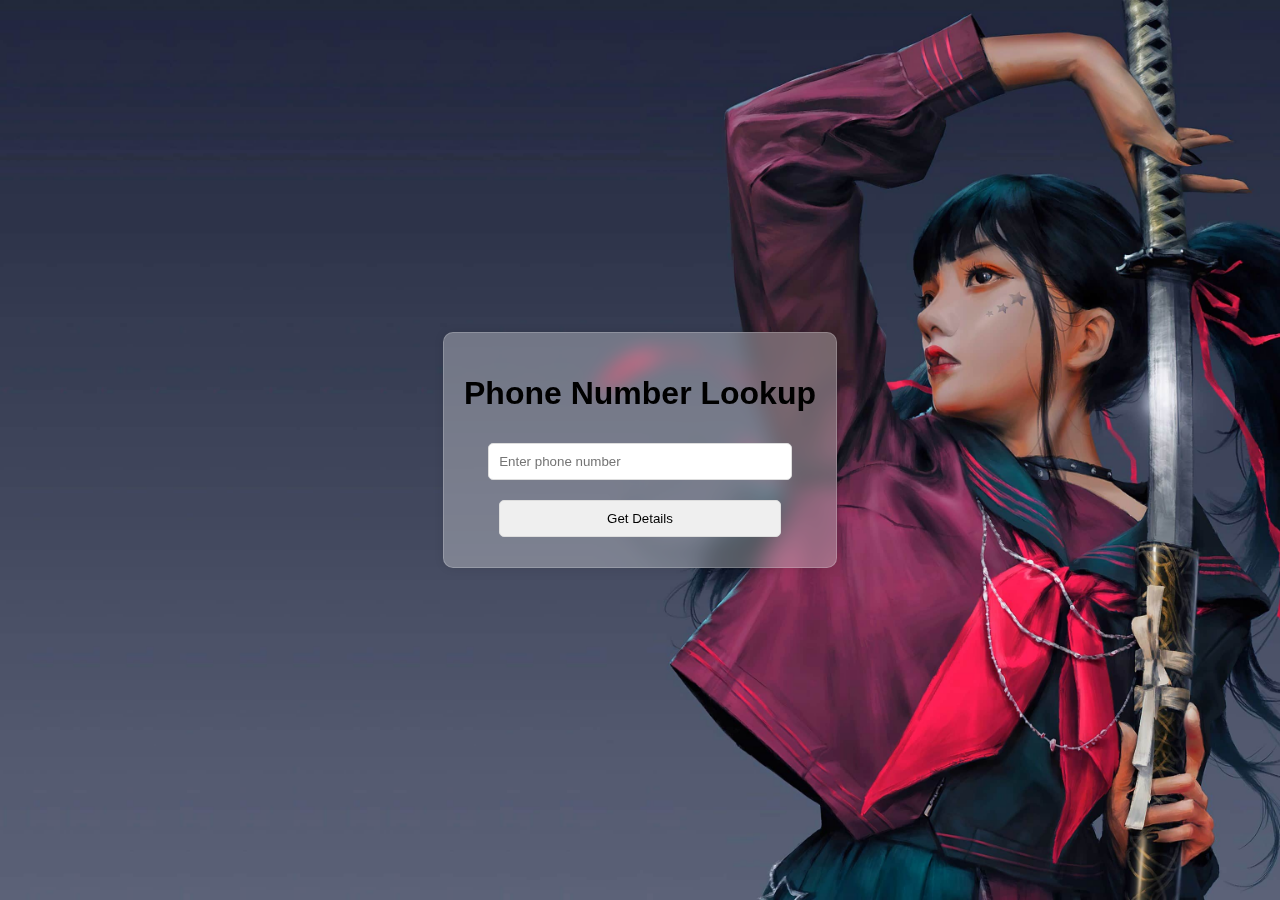
<file: index.html>
<!DOCTYPE html>
<html lang="en">
<head>
    <meta charset="UTF-8">
    <meta name="viewport" content="width=device-width, initial-scale=1.0">
    <title>Phone Number Lookup</title>
    <link rel="stylesheet" href="style.css">
</head>
<body>
    <div id="phone-form">
        <h1>Phone Number Lookup</h1>
        <form id="form" autocomplete="off">
            <input type="text" id="phoneNumber" placeholder="Enter phone number" required autocomplete="off">
            <input type="submit" value="Get Details">
        </form>
        <div id="error-message" style="color: red; display: none;">Please enter a valid phone number.</div>
    </div>

    <script src="script.js"></script>
</body>
</html>
</file>
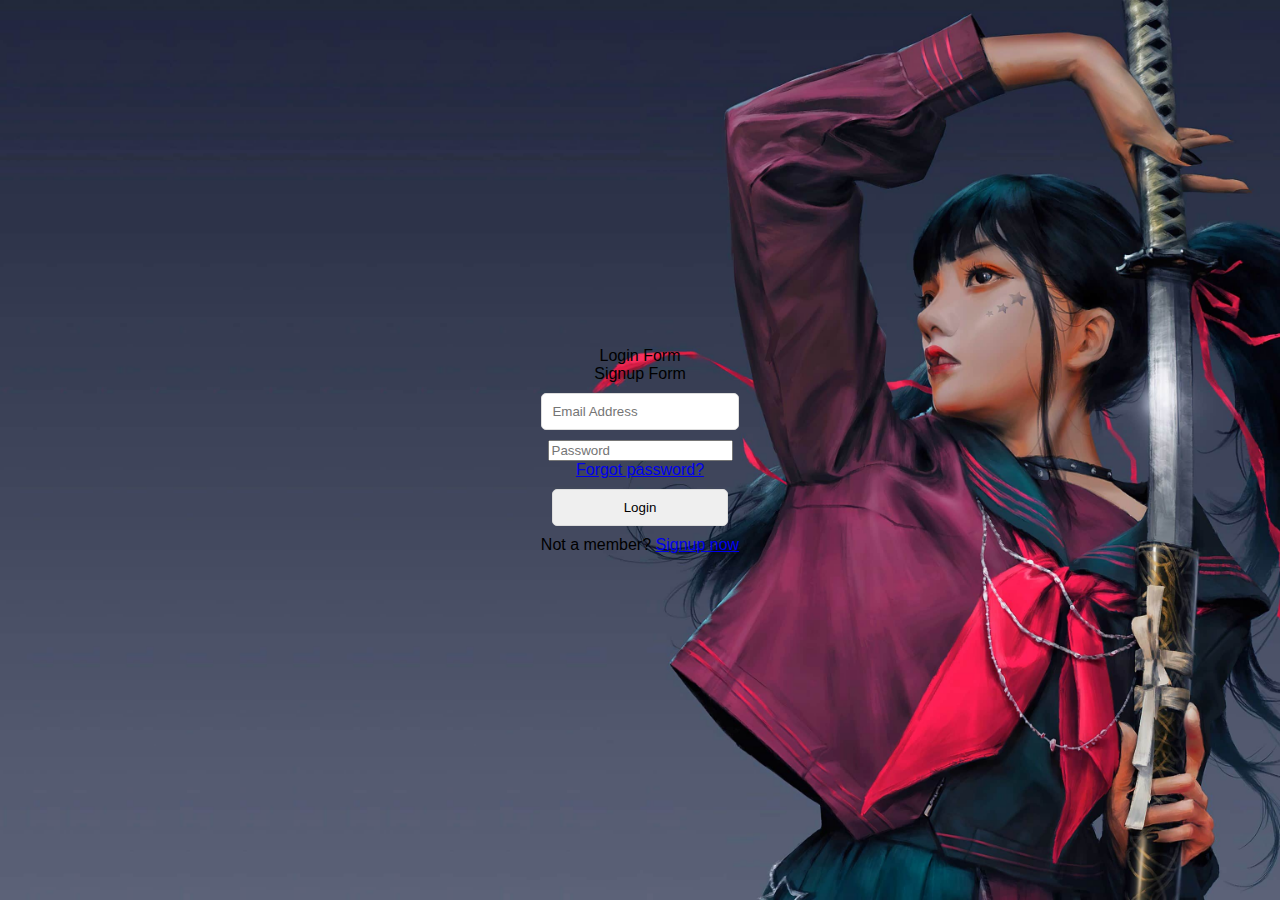
<file: login page/login_page.html>
<!DOCTYPE html>
<html lang="en">
<head>
    <meta charset="UTF-8">
    <meta name="viewport" content="width=device-width, initial-scale=1.0">
    <title>Login Page</title>
    <link rel="stylesheet" type="text/css" href="../style.css">
</head>
<body>
    <div class="wrapper">
        <div class="title-text">
            <div class="title login">Login Form</div>
            <div class="title signup">Signup Form</div>
        </div>
        <div class="form-container">
            </div>
            <div class="form-inner">
                <form action="#" class="login">
                    <div class="field">
                        <input type="text" placeholder="Email Address" required>
                    </div>
                    <div class="field">
                        <input type="password" placeholder="Password" required>
                    </div>
                    <div class="pass-link"><a href="#">Forgot password?</a></div>
                    <div class="field btn">
                        <div class="btn-layer"></div>
                        <input type="submit" value="Login">
                    </div>
                    <div class="signup-link">Not a member? <a href="#">Signup now</a></div>
                </form>
                    </div>
                </form>
            </div>
        </div>
    </div>
</body>
</html>
</file>
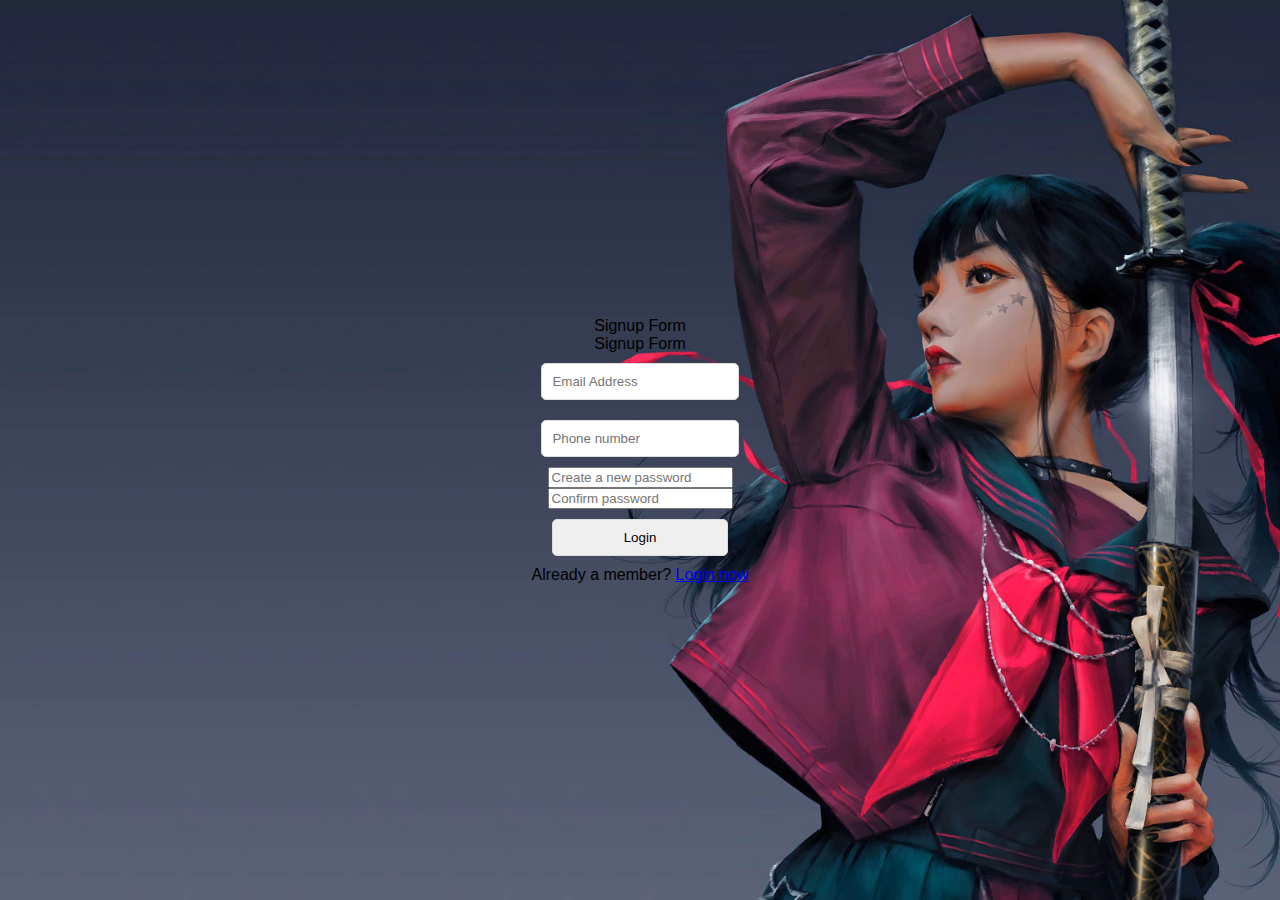
<file: login page/signup_page.html>
<!DOCTYPE html>
<html lang="en">
<head>
    <meta charset="UTF-8">
    <meta name="viewport" content="width=device-width, initial-scale=1.0">
    <title>Login Page</title>
    <link rel="stylesheet" type="text/css" href="../style.css">
    <body>
        <div class="wrapper">
            <div class="title-text">
                <div class="title login">Signup Form</div>
                <div class="title signup">Signup Form</div>
            </div>
            <div class="form-container">
                </div>
                <div class="form-inner">
                    <form action="#" class="login">
                        <div class="field">
                            <input type="text" placeholder="Email Address" required>
                        </div>
                            <div class="field">
                            <input type="text" placeholder="Phone number" required>
                        </div>
                            <div class="field">
                            <input type="password" placeholder="Create a new password"required>
                            </div>
                            <div class="field">
                                <input type="password" placeholder="Confirm password" required>
                            </div>
                        <div class="field btn">
                            <div class="btn-layer"></div>
                            <input type="submit" value="Login">
                        </div>
                        <div class="signup-link">Already a member? <a href="#">Login now</a></div>
                    </form>
                        </div>
                    </form>
                </div>
            </div>
        </div>
    </body>
</html>
</file>
<file: style.css>
body {
  font-family: Arial, sans-serif;
  background-image: url('./BG.jpeg');
  background-size: cover;
  background-position: center;
  background-repeat: no-repeat;
  background-attachment: fixed;
  margin: 0;
  padding: 0;
  height: 100vh;
  overflow: hidden;
  display: flex;
  justify-content: center;
  align-items: center;
  text-align: center;
}

#phone-form {
  padding: 20px;
  background-color: rgba(255, 255, 255, 0.8);
  border-radius: 10px;
  box-shadow: 0 0 10px rgba(0, 0, 0, 0.1);
  display: inline-block;
}

input[type="text"], input[type="submit"] {
  padding: 10px;
  margin: 10px;
  width: 80%;
  border-radius: 5px;
  border: 1px solid #ddd;
}



#phone-form {
  padding: 20px;
  background-color: rgba(255, 255, 255, 0.3);
  border-radius: 10px;
  box-shadow: 0 0 10px rgba(0, 0, 0, 0.1);
  backdrop-filter: blur(10px); 
  -webkit-backdrop-filter: blur(10px); 
  border: 1px solid rgba(255, 255, 255, 0.2);
  display: inline-block;
}

input[type="text"], input[type="submit"] {
  padding: 10px;
  margin: 10px;
  width: 80%;
  border-radius: 5px;
  border: 1px solid #ddd;
}


#error-message {
  margin-top: 10px;
}
</file>
